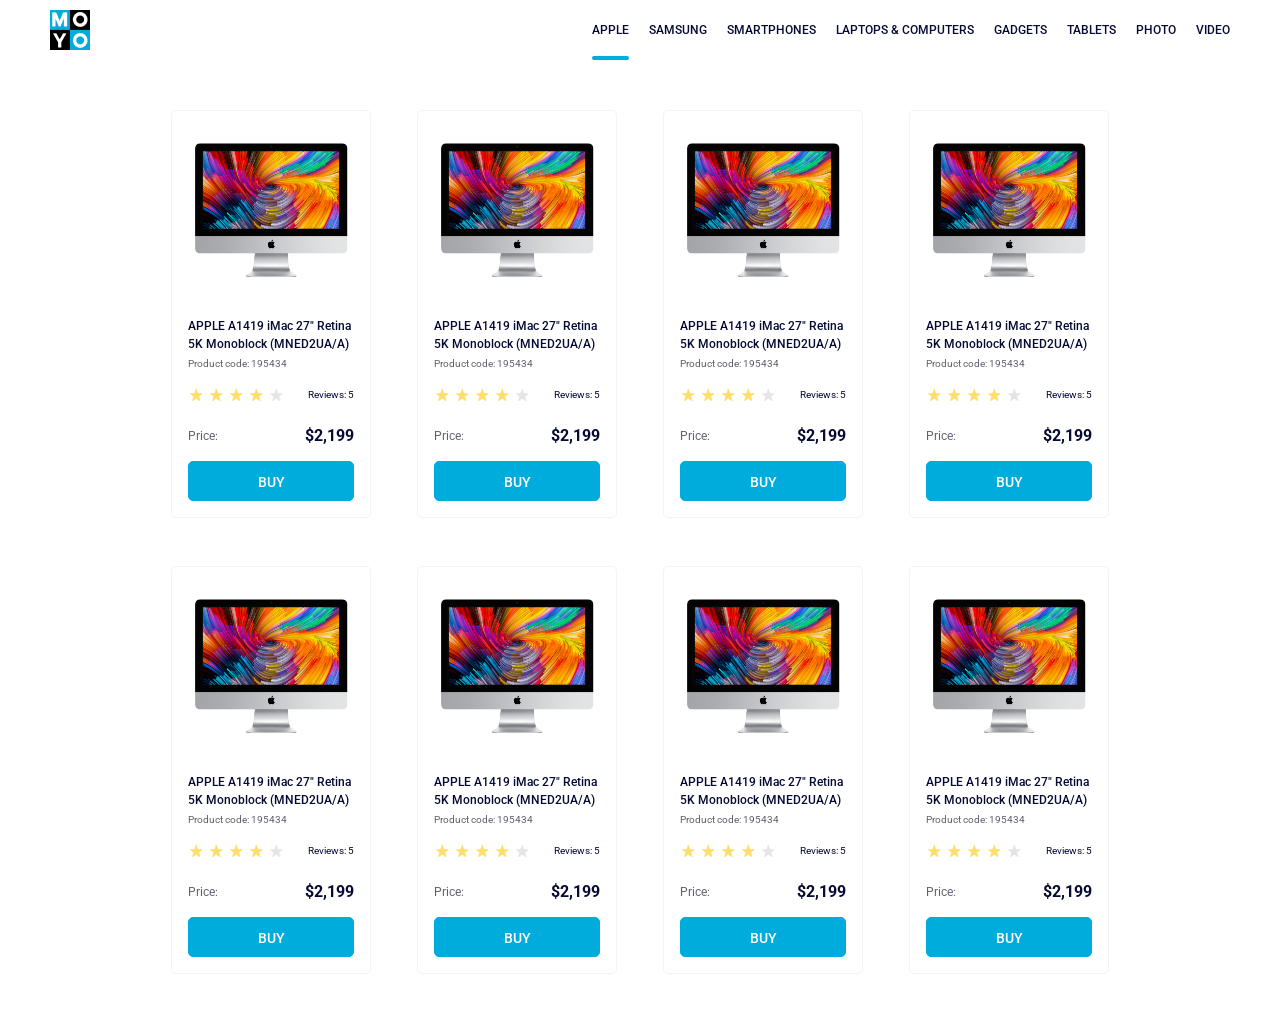
<file: index.html>
<!doctype html>
<html lang="en">
  <head>
    <meta charset="UTF-8">
    <meta name="viewport" content="width=device-width, initial-scale=1.0">
    <title>Catalog</title>
    <link rel="preconnect" href="https://fonts.gstatic.com">
    <link href="https://fonts.googleapis.com/css2?family=Roboto:wght@400;500;700&display=swap" rel="stylesheet">
    <link rel="stylesheet" href="/index.e378193d.css">
  </head>
  <body>
    <header class="header">
      <a class="header__logo" href="#">
        <img src="/logo.c493797d.png" alt="Moyo logo" class="header__logo-img">
      </a>

      <nav class="header__nav nav">
        <ul class="nav__list">
          <li class="nav__item">
            <a href="#" class="nav__link is-active">
              Apple
            </a>
          </li>
          <li class="nav__item">
            <a href="#" class="nav__link">
              Samsung
            </a>
          </li>
          <li class="nav__item">
            <a href="#" class="nav__link">
              Smartphones
            </a>
          </li>
          <li class="nav__item">
            <a href="#" class="nav__link" data-qa="nav-hover">
              Laptops & computers
            </a>
          </li>
          <li class="nav__item">
            <a href="#" class="nav__link">
              Gadgets
            </a>
          </li>
          <li class="nav__item">
            <a href="#" class="nav__link">
              Tablets
            </a>
          </li>
          <li class="nav__item">
            <a href="#" class="nav__link">
              Photo
            </a>
          </li>
          <li class="nav__item">
            <a href="#" class="nav__link">
              Video
            </a>
          </li>
        </ul>
      </nav>
    </header>
    <main class="card-container">
      <div class="card" data-qa="card">
        <img src="/imac.d0e0225a.jpeg" alt="iMac_computer" class="card__image">

        <h3 class="card__title">
          APPLE A1419 iMac 27" Retina 5K Monoblock (MNED2UA/A)
        </h3>
        <p class="card__description">Product code: 195434</p>

        <div class="card__review">
          <div class="stars stars--4">
            <span class="stars__star"></span>
            <span class="stars__star"></span>
            <span class="stars__star"></span>
            <span class="stars__star"></span>
            <span class="stars__star"></span>
          </div>
          <p class="card__review-count">Reviews: 5</p>
        </div>

        <div class="card__price">
          <p class="card__price-label">Price:</p>
          <p class="card__price-value">$2,199</p>
        </div>

        <a href="#" class="card__button" data-qa="card-hover">
          Buy
        </a>
      </div>
      <div class="card">
        <img src="/imac.d0e0225a.jpeg" alt="iMac_computer" class="card__image">

        <h3 class="card__title">
          APPLE A1419 iMac 27" Retina 5K Monoblock (MNED2UA/A)
        </h3>
        <p class="card__description">Product code: 195434</p>

        <div class="card__review">
          <div class="stars stars--4">
            <span class="stars__star"></span>
            <span class="stars__star"></span>
            <span class="stars__star"></span>
            <span class="stars__star"></span>
            <span class="stars__star"></span>
          </div>
          <p class="card__review-count">Reviews: 5</p>
        </div>

        <div class="card__price">
          <p class="card__price-label">Price:</p>
          <p class="card__price-value">$2,199</p>
        </div>

        <a href="#" class="card__button">
          Buy
        </a>
      </div>
      <div class="card">
        <img src="/imac.d0e0225a.jpeg" alt="iMac_computer" class="card__image">

        <h3 class="card__title">
          APPLE A1419 iMac 27" Retina 5K Monoblock (MNED2UA/A)
        </h3>
        <p class="card__description">Product code: 195434</p>

        <div class="card__review">
          <div class="stars stars--4">
            <span class="stars__star"></span>
            <span class="stars__star"></span>
            <span class="stars__star"></span>
            <span class="stars__star"></span>
            <span class="stars__star"></span>
          </div>
          <p class="card__review-count">Reviews: 5</p>
        </div>

        <div class="card__price">
          <p class="card__price-label">Price:</p>
          <p class="card__price-value">$2,199</p>
        </div>

        <a href="#" class="card__button">
          Buy
        </a>
      </div>
      <div class="card">
        <img src="/imac.d0e0225a.jpeg" alt="iMac_computer" class="card__image">

        <h3 class="card__title">
          APPLE A1419 iMac 27" Retina 5K Monoblock (MNED2UA/A)
        </h3>
        <p class="card__description">Product code: 195434</p>

        <div class="card__review">
          <div class="stars stars--4">
            <span class="stars__star"></span>
            <span class="stars__star"></span>
            <span class="stars__star"></span>
            <span class="stars__star"></span>
            <span class="stars__star"></span>
          </div>
          <p class="card__review-count">Reviews: 5</p>
        </div>

        <div class="card__price">
          <p class="card__price-label">Price:</p>
          <p class="card__price-value">$2,199</p>
        </div>

        <a href="#" class="card__button">
          Buy
        </a>
      </div>
      <div class="card">
        <img src="/imac.d0e0225a.jpeg" alt="iMac_computer" class="card__image">

        <h3 class="card__title">
          APPLE A1419 iMac 27" Retina 5K Monoblock (MNED2UA/A)
        </h3>
        <p class="card__description">Product code: 195434</p>

        <div class="card__review">
          <div class="stars stars--4">
            <span class="stars__star"></span>
            <span class="stars__star"></span>
            <span class="stars__star"></span>
            <span class="stars__star"></span>
            <span class="stars__star"></span>
          </div>
          <p class="card__review-count">Reviews: 5</p>
        </div>

        <div class="card__price">
          <p class="card__price-label">Price:</p>
          <p class="card__price-value">$2,199</p>
        </div>

        <a href="#" class="card__button">
          Buy
        </a>
      </div>
      <div class="card">
        <img src="/imac.d0e0225a.jpeg" alt="iMac_computer" class="card__image">

        <h3 class="card__title">
          APPLE A1419 iMac 27" Retina 5K Monoblock (MNED2UA/A)
        </h3>
        <p class="card__description">Product code: 195434</p>

        <div class="card__review">
          <div class="stars stars--4">
            <span class="stars__star"></span>
            <span class="stars__star"></span>
            <span class="stars__star"></span>
            <span class="stars__star"></span>
            <span class="stars__star"></span>
          </div>
          <p class="card__review-count">Reviews: 5</p>
        </div>

        <div class="card__price">
          <p class="card__price-label">Price:</p>
          <p class="card__price-value">$2,199</p>
        </div>

        <a href="#" class="card__button">
          Buy
        </a>
      </div>
      <div class="card">
        <img src="/imac.d0e0225a.jpeg" alt="iMac_computer" class="card__image">

        <h3 class="card__title">
          APPLE A1419 iMac 27" Retina 5K Monoblock (MNED2UA/A)
        </h3>
        <p class="card__description">Product code: 195434</p>

        <div class="card__review">
          <div class="stars stars--4">
            <span class="stars__star"></span>
            <span class="stars__star"></span>
            <span class="stars__star"></span>
            <span class="stars__star"></span>
            <span class="stars__star"></span>
          </div>
          <p class="card__review-count">Reviews: 5</p>
        </div>

        <div class="card__price">
          <p class="card__price-label">Price:</p>
          <p class="card__price-value">$2,199</p>
        </div>

        <a href="#" class="card__button">
          Buy
        </a>
      </div>
      <div class="card">
        <img src="/imac.d0e0225a.jpeg" alt="iMac_computer" class="card__image">

        <h3 class="card__title">
          APPLE A1419 iMac 27" Retina 5K Monoblock (MNED2UA/A)
        </h3>
        <p class="card__description">Product code: 195434</p>

        <div class="card__review">
          <div class="stars stars--4">
            <span class="stars__star"></span>
            <span class="stars__star"></span>
            <span class="stars__star"></span>
            <span class="stars__star"></span>
            <span class="stars__star"></span>
          </div>
          <p class="card__review-count">Reviews: 5</p>
        </div>

        <div class="card__price">
          <p class="card__price-label">Price:</p>
          <p class="card__price-value">$2,199</p>
        </div>

        <a href="#" class="card__button">
          Buy
        </a>
      </div>
    </main>
  <script src="/layout_catalog.59712999.js"></script></body>
</html>
</file>
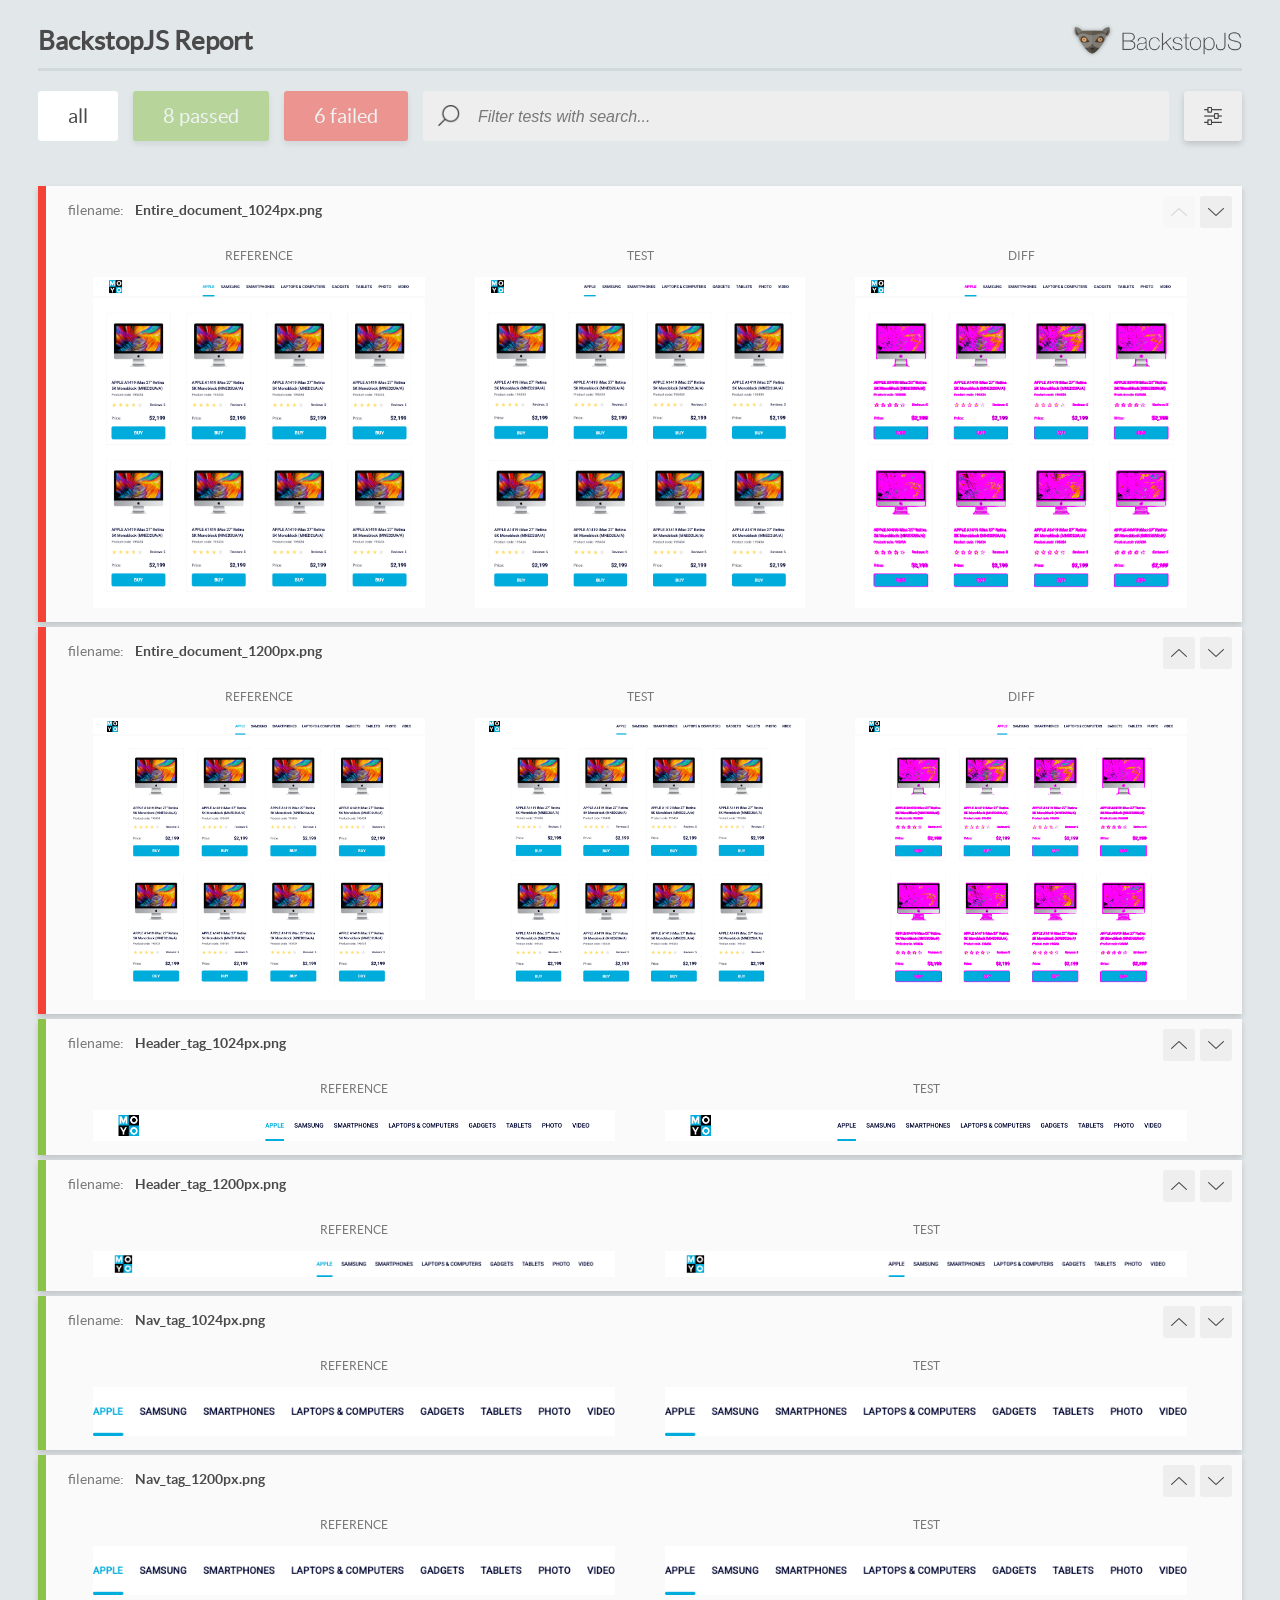
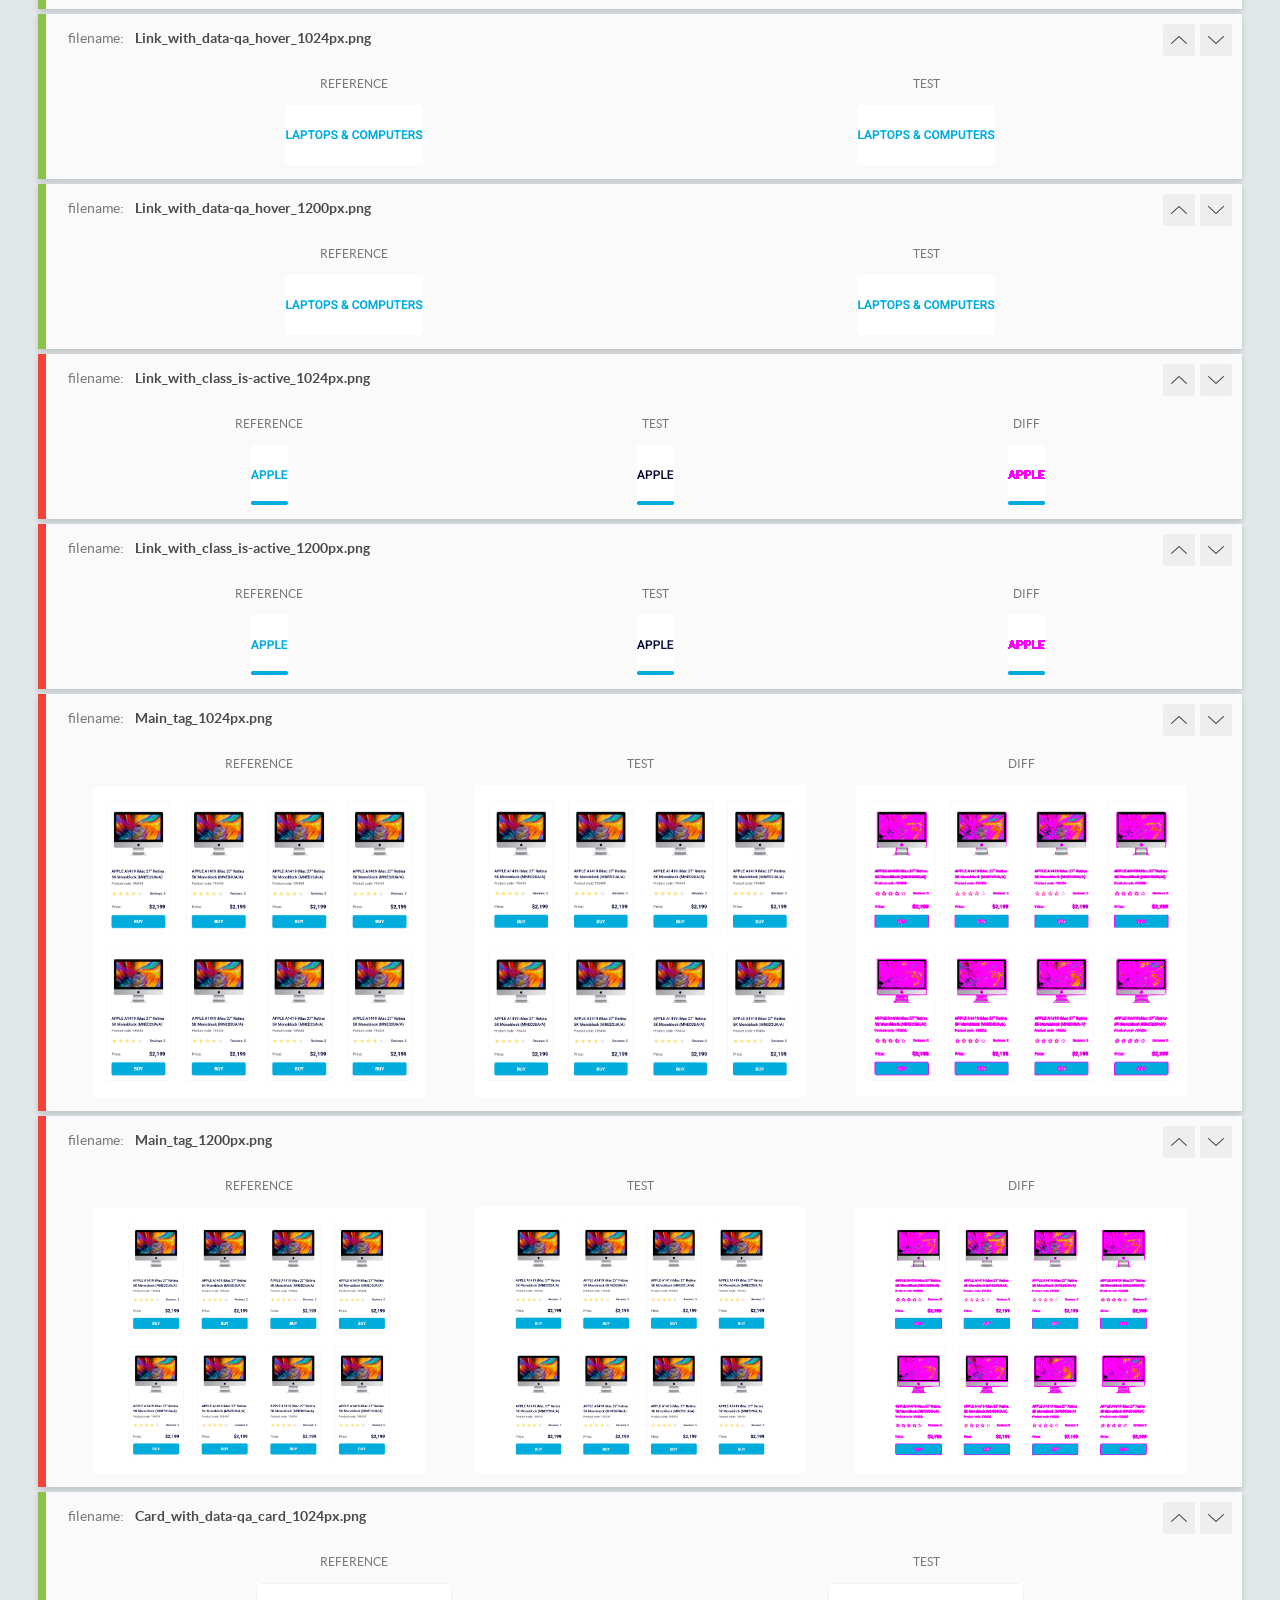
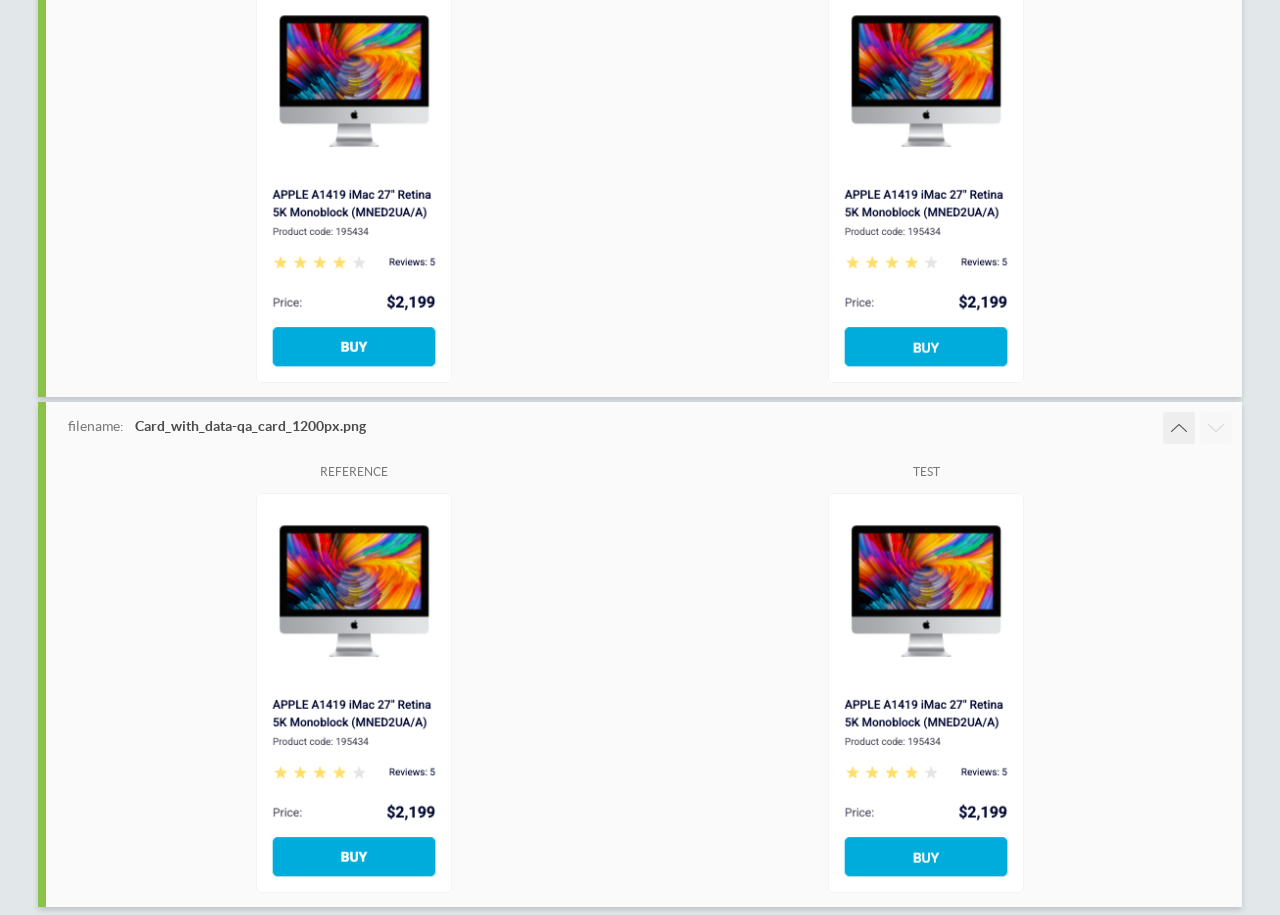
<file: report/html_report/index.html>
<!DOCTYPE html>
<html>
  <head>
    <meta charset="utf-8">
    <!-- Disable Cache -->
    <meta http-equiv="Cache-Control" content="no-cache, no-store, must-revalidate">
    <meta http-equiv="Pragma" content="no-cache">
    <meta http-equiv="Expires" content="0">

    <title>BackstopJS Report</title>

    <style>
      @font-face {
          font-family: 'latoregular';
          src: url('./assets/fonts/lato-regular-webfont.woff2') format('woff2'),
              url('./assets/fonts/lato-regular-webfont.woff') format('woff');
          font-weight: 400;
          font-style: normal;
      }
      @font-face {
          font-family: 'latobold';
          src: url('./assets/fonts/lato-bold-webfont.woff2') format('woff2'),
              url('./assets/fonts/lato-bold-webfont.woff') format('woff');
          font-weight: 700;
          font-style: normal;
      }

      .ReactModal__Body--open {
          overflow: hidden;
      }
      .ReactModal__Body--open .header {
        display: none;
      }

    </style>
  </head>
  <body style="background-color: #E2E7EA">
    <div id="root">

    </div>
    <script>
      function report (report) { // eslint-disable-line no-unused-vars
        window.tests = report;
      }
    </script>
    <script src="config.js"></script>
    <script src="index_bundle.js"></script>
  </body>
</html>
</file>
<file: index.e378193d.css>
.header {
  box-sizing: border-box;
  justify-content: space-between;
  align-items: center;
  padding: 0 50px;
  display: flex;
}

.header__logo {
  align-items: center;
  text-decoration: none;
  display: flex;
}

.header__logo-img {
  width: 40px;
  height: 40px;
  display: block;
}

.nav__list {
  align-items: center;
  margin: 0;
  padding: 0;
  list-style: none;
  display: flex;
}

.nav__link {
  text-transform: uppercase;
  color: #060b35;
  text-align: center;
  height: 60px;
  font-size: 12px;
  line-height: 60px;
  text-decoration: none;
  transition: color .3s;
  display: inline-block;
}

.nav__link:hover {
  color: #00acdc;
}

.nav__item:not(:last-child) {
  margin-right: 20px;
}

.is-active {
  color: #060b35;
  position: relative;
}

.is-active:after {
  content: "";
  background-color: #00acdc;
  border-radius: 8px;
  width: 100%;
  height: 4px;
  position: absolute;
  bottom: 0;
  left: 0;
}

.card-container {
  grid-gap: 48px 46px;
  grid-template-columns: repeat(1, 200px);
  justify-content: center;
  padding: 50px 40px;
  display: grid;
}

@media screen and (width >= 488px) {
  .card-container {
    grid-template-columns: repeat(2, 200px);
  }
}

@media screen and (width >= 768px) {
  .card-container {
    grid-template-columns: repeat(3, 200px);
  }
}

@media screen and (width >= 1024px) {
  .card-container {
    grid-template-columns: repeat(4, 200px);
  }
}

.card {
  box-sizing: border-box;
  transform-origin: center;
  background-color: #fff;
  border: 1px solid #f3f3f3;
  border-radius: 5px;
  flex-direction: column;
  width: 200px;
  padding: 32px 16px 16px;
  transition: transform .3s;
  display: flex;
}

.card__image {
  width: 160px;
  height: 134px;
  margin: 0 auto 40px;
}

.card__title {
  color: #060b35;
  margin-bottom: 4px;
  font-size: 12px;
  font-weight: 500;
  line-height: 18px;
  transition: color .3s;
}

.card:hover {
  z-index: 1;
  position: relative;
  transform: scale(1.2);
}

.card:hover .card__title {
  color: #34568b;
}

.card__description {
  color: #616070;
  margin-bottom: 16px;
  font-size: 10px;
  font-weight: 400;
  line-height: 14px;
}

.card__review {
  box-sizing: border-box;
  justify-content: space-between;
  align-items: center;
  margin-bottom: 24px;
  display: flex;
}

.card__review-count {
  color: #060b35;
  box-sizing: border-box;
  font-size: 10px;
  font-weight: 400;
  line-height: 14px;
}

.card__price {
  box-sizing: border-box;
  justify-content: space-between;
  align-items: center;
  margin-bottom: 16px;
  display: flex;
}

.card__price-label {
  color: #616070;
  font-size: 12px;
  font-weight: 400;
  line-height: 18px;
}

.card__price-value {
  color: #060b35;
  font-size: 16px;
  font-weight: 700;
  line-height: 18px;
}

.card__button {
  color: #fff;
  text-transform: uppercase;
  text-align: center;
  box-sizing: border-box;
  background-color: #00acdc;
  border: 1px solid #00acdc;
  border-radius: 5px;
  width: 100%;
  height: 40px;
  font-size: 14px;
  line-height: 40px;
  text-decoration: none;
  transition: all .3s;
  display: block;
}

.card__button:hover {
  color: #00acdc;
  background-color: #fff;
}

.stars {
  align-items: center;
  display: flex;
}

.stars__star {
  background-image: url("star.fa806e3c.svg");
  background-position: center;
  background-repeat: no-repeat;
  width: 16px;
  height: 16px;
  margin-right: 4px;
}

.stars--1 .stars__star:nth-child(-n+1), .stars--2 .stars__star:nth-child(-n+2), .stars--3 .stars__star:nth-child(-n+3), .stars--4 .stars__star:nth-child(-n+4), .stars--5 .stars__star:nth-child(-n+5) {
  background-image: url("star-active.2be54011.svg");
}

*, :before, :after {
  box-sizing: border-box;
  margin: 0;
  padding: 0;
}

html {
  font-family: Roboto, Arial, sans-serif;
  font-style: normal;
  font-weight: 500;
}
/*# sourceMappingURL=index.e378193d.css.map */
</file>
